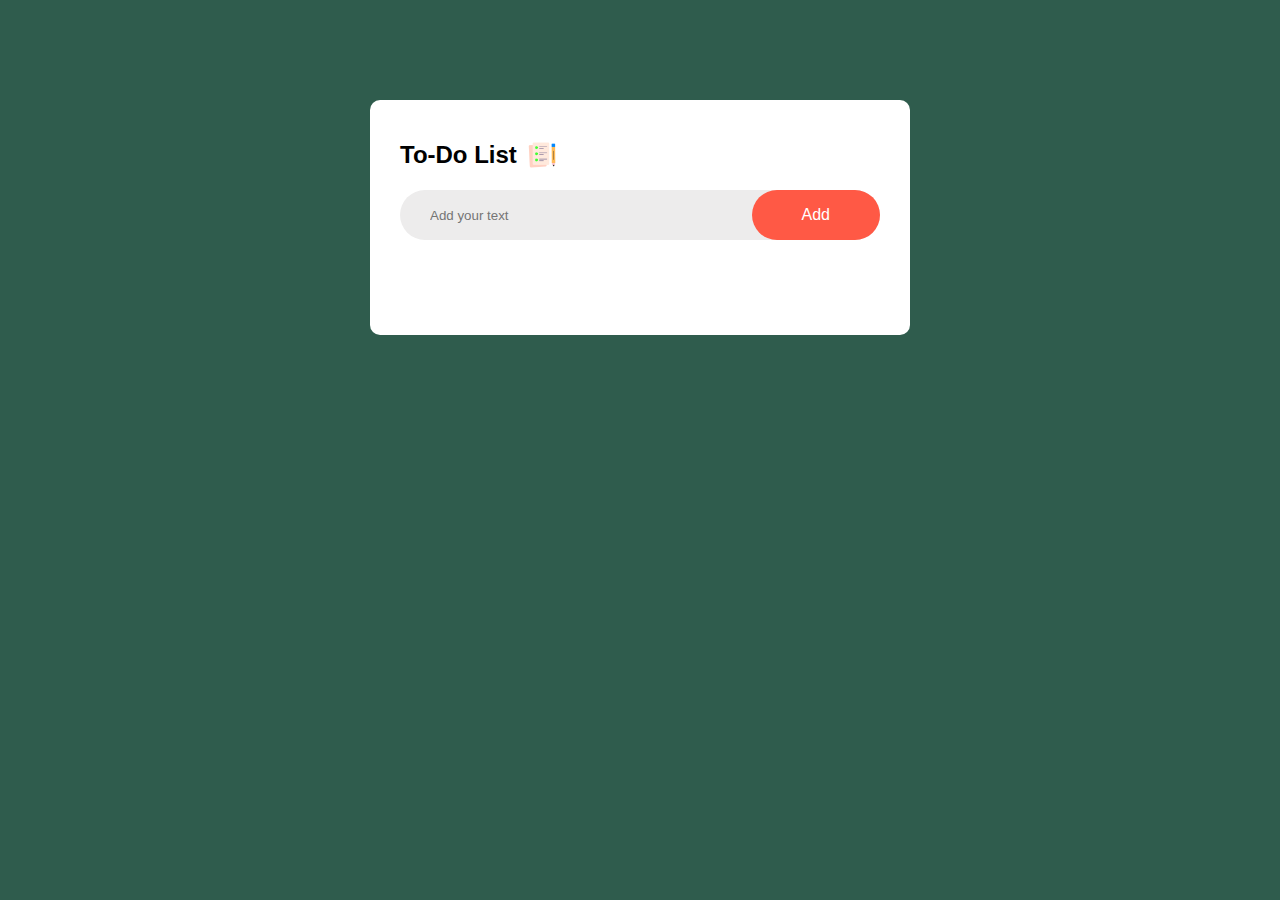
<file: index.html>
<!DOCTYPE html>
<html lang="en">
<head>
    <meta charset="UTF-8">
    <meta name="viewport" content="width=device-width, initial-scale=1.0">
    <title>ToDoApp</title>
    <link rel="stylesheet" href="style.css">
</head>
<body>
    <div class="container">
        <div class="todo-app">
            <h2>To-Do List <img src="/icon.png" alt=""></h2>
            <div class="row">
                <input type="text" id="input-box" placeholder="Add your text">
                <button onclick="addTask()">Add</button>
            </div>
            <ul id="list-container">
                <!-- <li class="checked">Task 1</li>
                <li>Task 2</li>
                <li>Task 3</li> -->
            </ul>
        </div>
    </div>

    <script src="index.js"></script>
</body>
</html>
</file>
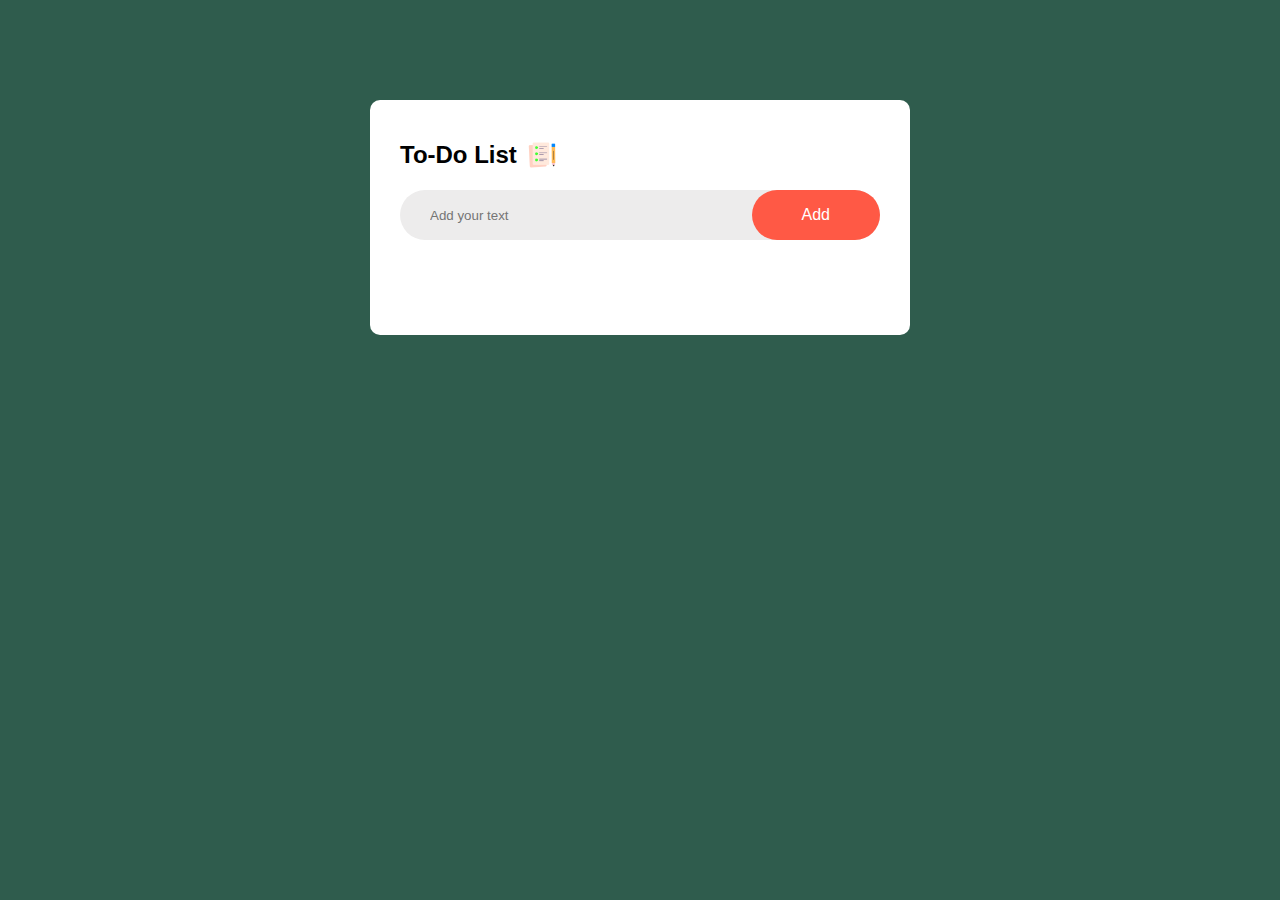
<file: ToDoApp/index.html>
<!DOCTYPE html>
<html lang="en">
<head>
    <meta charset="UTF-8">
    <meta name="viewport" content="width=device-width, initial-scale=1.0">
    <title>ToDoApp</title>
    <link rel="stylesheet" href="style.css">
</head>
<body>
    <div class="container">
        <div class="todo-app">
            <h2>To-Do List <img src="Images/icon.png" alt=""></h2>
            <div class="row">
                <input type="text" id="input-box" placeholder="Add your text">
                <button onclick="addTask()">Add</button>
            </div>
            <ul id="list-container">
                <!-- <li class="checked">Task 1</li>
                <li>Task 2</li>
                <li>Task 3</li> -->
            </ul>
        </div>
    </div>

    <script src="index.js"></script>
</body>
</html>
</file>
<file: style.css>
*{
    margin: 0;
    padding: 0;
    font-family: 'Segoe UI', Tahoma, Geneva, Verdana, sans-serif;
    box-sizing: border-box;
}
body{
    background-color: rgb(47, 92, 77);
}
.container{
    /* background-color: black; */
}
.todo-app{
    background-color: #fff;
    width: 100%;
    max-width: 540px;
    margin: 100px auto 20px;
    padding: 40px 30px 70px;
    border-radius: 10px;
}
.todo-app h2{
    display: flex;
    align-items: center;
    margin-bottom: 20px;
}
.todo-app h2 img{
    width: 30px;
    margin-left: 10px;
}
.row{
    display: flex;
    align-items: center;
    justify-content: space-between;
    background: rgb(237, 236, 236);
    border-radius: 30px;
    padding-left: 20px;
    margin-bottom: 25px;
}
input{
    flex: 1;
    border: none;
    outline: none;
    background: transparent;
    padding: 10px;
    font-weight: 14px;
}
button{
    border: none;
    outline: none;
    padding: 16px 50px;
    font-size: 16px;
    border-radius: 40px;
    cursor: pointer;
    background: #ff5945;
    color: #fff;
    
}
ul li{
    list-style: none;
    font-size: 17px;
    padding: 12px 8px 12px 50px;
    user-select: none;
    cursor: pointer;
    position: relative;
}
ul li::before{
    content: '';
    position: absolute;
    height: 28px;
    width: 28px;
    border-radius: 50%;
    background-image: url(/unchecked.png);
    background-size: cover;
    background-position: center;
    top: 12px;
    left: 8px;
}
ul li.checked{
    color: #555;
    text-decoration: line-through;
}
ul li.checked::before{
    background-image: url(/checked.png);
}
ul li span{
    position: absolute;
    right: 0;
    top: 5px;
    width: 40px;
    height: 40px;
    font-size: 22px;
    color: #555;
    line-height: 40px;
    text-align: center;
    border-radius: 50%;
}
ul li span:hover{
    background: #edeef0;
}
</file>
<file: ToDoApp/style.css>
*{
    margin: 0;
    padding: 0;
    font-family: 'Segoe UI', Tahoma, Geneva, Verdana, sans-serif;
    box-sizing: border-box;
}
body{
    background-color: rgb(47, 92, 77);
}
.container{
    /* background-color: black; */
}
.todo-app{
    background-color: #fff;
    width: 100%;
    max-width: 540px;
    margin: 100px auto 20px;
    padding: 40px 30px 70px;
    border-radius: 10px;
}
.todo-app h2{
    display: flex;
    align-items: center;
    margin-bottom: 20px;
}
.todo-app h2 img{
    width: 30px;
    margin-left: 10px;
}
.row{
    display: flex;
    align-items: center;
    justify-content: space-between;
    background: rgb(237, 236, 236);
    border-radius: 30px;
    padding-left: 20px;
    margin-bottom: 25px;
}
input{
    flex: 1;
    border: none;
    outline: none;
    background: transparent;
    padding: 10px;
    font-weight: 14px;
}
button{
    border: none;
    outline: none;
    padding: 16px 50px;
    font-size: 16px;
    border-radius: 40px;
    cursor: pointer;
    background: #ff5945;
    color: #fff;
    
}
ul li{
    list-style: none;
    font-size: 17px;
    padding: 12px 8px 12px 50px;
    user-select: none;
    cursor: pointer;
    position: relative;
}
ul li::before{
    content: '';
    position: absolute;
    height: 28px;
    width: 28px;
    border-radius: 50%;
    background-image: url(Images/unchecked.png);
    background-size: cover;
    background-position: center;
    top: 12px;
    left: 8px;
}
ul li.checked{
    color: #555;
    text-decoration: line-through;
}
ul li.checked::before{
    background-image: url(Images/checked.png);
}
ul li span{
    position: absolute;
    right: 0;
    top: 5px;
    width: 40px;
    height: 40px;
    font-size: 22px;
    color: #555;
    line-height: 40px;
    text-align: center;
    border-radius: 50%;
}
ul li span:hover{
    background: #edeef0;
}
</file>
